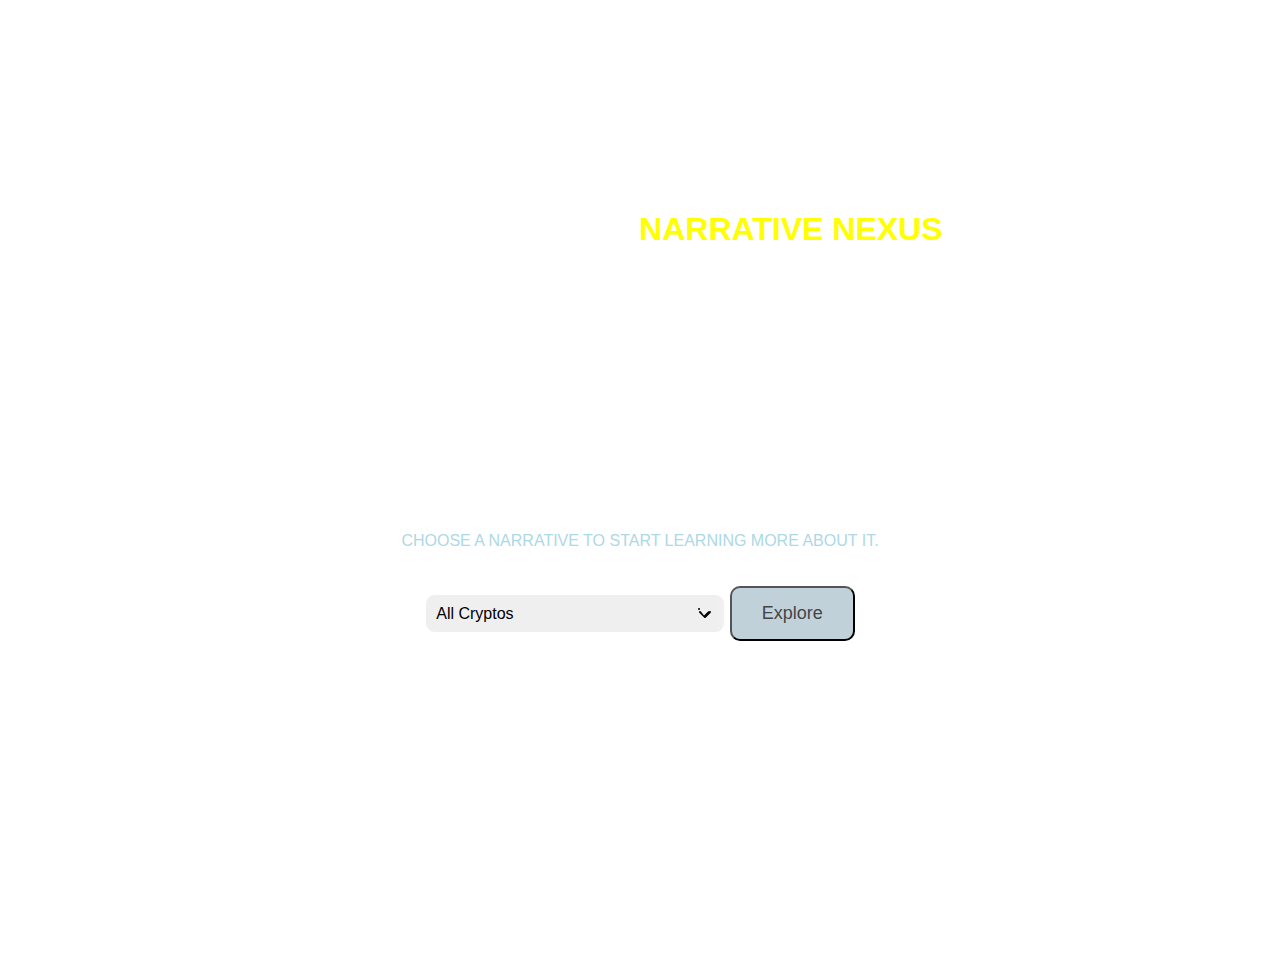
<file: index.html>
<!DOCTYPE html>
<html lang="en">
<head>
    <meta charset="UTF-8">
    <meta name="viewport" content="width=device-width, initial-scale=1.0">
    <title>Homepage - Your Project Title</title>
    <link rel="stylesheet" href="style.css">
    <script src="scripts.js"></script>
</head>
<body>
    <header class="main-header">
        <div class="welcome-message">
            <br>
            <br>
            <br>
            <h2>Welcome to THE <span style="color: #ffff00;">NARRATIVE NEXus</span></h2>            
            <p>This project is aimed at showcasing the various narratives that exist in the blockchain.</p>
            <p>Explore how different tokens represent diverse narratives within the decentralized world.</p>
            <p>From Ethereum's smart contract capabilities to Solana's high-performance blockchain, discover the potential of each narrative.</p>
            <p>Join me as this catalog delves into narratives such as Artificial Intelligence with tokens like Fetch.AI, or Decentralized Finance with Uniswap and AAVE.</p>
            <p>Discover how blockchain technology is transforming industries and revolutionizing our future.</p>
            <br>
            <br>
            <br>
            <p><span style="color: lightblue;">Choose a narrative to start learning more about it.</span></p>
        </div>
    </header>
    <main>
        <form id="selectForm">
            <select id="narratives" name="narrative" style="width:300px">
            </select>
            <button type="submit" class="explore-button"> Explore</button> 
        </form>
    </main>
    <footer>
        <div class="welcome-message">
            <br>
            <br>
            <br>
            <br>
            <br>
            <br>
            <p>Designed & Created by Narek Maghroochian</p>
        </div>
    </footer>

    <script>
        document.getElementById("selectForm").addEventListener("submit", function(event) 
        {
            event.preventDefault();
            const selectedNarrative = document.getElementById("narratives").value;
    
            const cards = document.querySelectorAll(".crypto-card");
            cards.forEach(card => {
                card.classList.add("animate");
            });
    
            if (selectedNarrative === "artificial-intelligence") {
                window.location.href = "crypto_cards.html";
            } else if (selectedNarrative === "decentralized-computing") {
                window.location.href = "crypto_cards.html";
            }
        });
    </script>
    
</body>
</html>
</file>
<file: style.css>
body 
{
    font-family: 'Roboto', sans-serif;
    background-image: url('https://media.istockphoto.com/id/1783642891/photo/real-starfield-background.webp?b=1&s=170667a&w=0&k=20&c=sHO2hQ7yGH-7qWpHiXpV_ehdfXwLWx6lLgUct5dASA0='); /* Background image URL */
    background-position: center; 
    
    margin: 0;
    padding: 0;
    height: 100vh; 
}

.main-header 
{
    padding-left: 20px;
    padding-right: 20px;
    padding-top: 20px;

    padding-bottom: 0px;

    text-align: center;
}

.narrative-row h2 
{
    font-size: 2em; 
    text-align: center;
    color: lightblue; 
    text-transform: uppercase; 
    font-family: 'Roboto Condensed', sans-serif;
    letter-spacing: 1px; 
    margin-bottom: 20px;
    text-shadow: 0 0 30px rgba(255, 255, 255, 0.5);
}


#narratives-container
{
    margin-bottom: 20px; 
}

#narratives-container h2 
{
    text-align: center;
    color: #fff;
    text-transform: uppercase;
    font-family: 'Roboto Condensed', sans-serif;
    letter-spacing: 1px;
    margin-bottom: 20px;
    text-shadow: 0 0 30px rgba(255, 255, 255, 0.5);
}

#narratives-container h3 
{
    margin-top: 1em;
    font-weight: bold;
    text-shadow: 0 0 15px rgba(255, 255, 255, 0.5);
}

#narratives-container p
{
    color: #fff;
    margin-bottom: 0.5em;
    text-shadow: 0 0 15px rgba(255, 255, 255, 0.5);
}

.welcome-message 
{
    text-align: center;
    margin-top: 50px;
}

.welcome-message h2 
{
    text-transform: uppercase; 
    color: #fff; 
    font-size: 2em; 
    text-shadow: 0 0 20px rgba(255, 255, 255, 0.5);
}
.welcome-message p 
{
    font-family: 'Roboto Condensed', sans-serif;
    text-transform: uppercase;
}

.welcome-message p
{
    color: #fff; 
    text-shadow: 0 0 10px rgba(255,255,255,0.8);
}

.title 
{
    font-size: 2.5em;
    text-align: center;
    color: #f0f323;
    margin: 0;
    display: inline-block;
    border-radius: 10px;
    text-shadow: 0 0 20px rgba(255, 255, 255, 0.5);
}
    
main 
{
    padding-top: 0px;
    padding-left: 20px;
    padding-right: 20px;
    padding-bottom: 20px;

    text-align: center;
}

#card-container 
{
    display: flex;
    flex-wrap: wrap;
    justify-content: space-between;
}

.narrative-row 
{
    margin-bottom: 40px;
    width: 100%;
}

.crypto-card 
{
    width: calc(45% - 20px); 
    margin: 10px; 
    border: none; 
    border-radius: 5px;
    box-shadow: 0 0 10px 5px rgba(255, 255, 255, 0.5); 
    position: relative;
}

.card-front 
{
    width: 100%;
    height: 200px;
    border-radius: 10px;
    overflow: hidden;
    backface-visibility: hidden;
    transition: transform 0.5s;
}

.card-back 
{
    width: 93.5%;
    height: 160px;
    border-radius: 10px;
    overflow: hidden;
    backface-visibility: hidden;
    transition: transform 0.5s;
}

.card-front img 
{
    width: 100%;
    height: 100%;
    object-fit: cover;
}

.card-front h2
 {
    position: absolute;
    bottom: 0;
    left: 0;
    margin: 0;
    padding: 10px;
    font-size: 1.5em;
    color: #fff;
    background-color: rgba(0, 0, 0, 0.5); 
}

.card-back 
{
    position: absolute;
    top: 0;
    left: 0;
    transform: rotateY(180deg);
    background-color: rgba(0, 0, 0, 0.7);
    display: flex;
    flex-direction: column;
    align-items: center;
    justify-content: center;
    color: #fff;
    padding: 20px;
}

.card-back h2 
{
    margin-bottom: 5px;
}

.card-back p
{
    margin-bottom: 5px; 
}

.crypto-card.flip .card-front 
{
    transform: rotateY(180deg);
}

.crypto-card.flip .card-back 
{
    transform: rotateY(0deg);
}

.highlight
{
    color: #efec46; 
}

.explore-button 
{
    display: inline-block;
    padding: 15px 30px;
    background-color: #c1d1da;
    color: #454545;
    text-decoration: none;
    border-radius: 10px;
    font-size: 18px;
    margin-top: 20px;
    transition: background-color 0.3s ease, box-shadow 0.3s ease;
    box-shadow: 0 0 25px rgba(255, 255, 255, 0.5); 
}

.explore-button:hover 
{
    background-color: #787e82;
}

#narratives 
{
    padding: 10px;
    font-size: 16px;
    border-radius: 10px;
    border: 1px solid #fff;
    margin-top: 20px;
    width: 200px;
    appearance: none; 
    background-image: url('data:image/svg+xml;utf8,<svg fill="currentColor" viewBox="0 0 20 20" xmlns="http://www.w3.org/2000/svg"><path fill-rule="evenodd" clip-rule="evenodd" d="M15.293 7.293a1 1 0 0 1 1.414 1.414l-5 5a1 1 0 0 1-1.414 0l-5-5a1 1 0 1 1 1.414-1.414L10 11.586l4.293-4.293zM5 6a1 1 0 1 1 0-2 1 1 0 0 1 0 2z"/></svg>'); /* Add custom arrow icon */
    background-repeat: no-repeat;
    background-position: right 10px center;
    background-size: 20px;
    cursor: pointer;
}

@keyframes slideIn 
{
    from {
      opacity: 0;
      transform: translateY(-20px);
    }
    to {
      opacity: 1;
      transform: translateY(0);
    }
  }

  @keyframes fadeIn {
    0% { opacity: 0; transform: translateY(-20px); }
    100% { opacity: 1; transform: translateY(0); }
}

.narrative-title,
.narrative-description
{
    opacity: 0;
    animation: fadeIn 0.5s ease-in-out forwards;
}

.narrative-title 
{
    animation-delay: 0.2s;
}

.narrative-description {
    animation-delay: 0.4s; 
}
  
  .crypto-card
 {
    animation: slideIn 0.5s ease-in-out; 
  }
  
.narrative-description 
{
    font-family: 'Roboto Condensed', sans-serif; 
    font-size: 18px;
    color: white;
    text-shadow: 0 0 10px rgba(255, 255, 255, 0.5); 
}

.subtitle
{
    font-size: 14px; 
    text-transform: uppercase;
    color: white; 
    font-family: 'Roboto Condensed', sans-serif; 
    text-shadow: 0 0 10px rgba(255, 255, 255, 0.5);
    margin-top: 0; 
}

.crypto-card .card-back .official-website-btn 
{
    background-color: #1e88e5; 
    color: #ffffff; 
    border: none;
    border-radius: 5px;
    padding: 10px 20px;
    cursor: pointer;
    font-family: 'Roboto', sans-serif; 
    font-weight: 700; 
    text-transform: uppercase; 
    transition: background-color 0.3s ease; 
}

.crypto-card .card-back .official-website-btn:hover
{
    background-color: #1565c0; 
}

.back-button 
{
    position: absolute;
    top: 20px;
    left: 20px;
    background-color: #0366d6;
    color: white;
    padding: 10px 20px;
    border: none;
    border-radius: 5px;
    cursor: pointer;
    font-family: 'Roboto Condensed', sans-serif;
    font-weight: bold;
    text-transform: uppercase;
    transition: background-color 0.3s ease;
    z-index: 999;
}

.back-button:hover
{
    background-color: #0056b3;
}

.main-header 
{
    margin-top: 60px;
}
</file>
